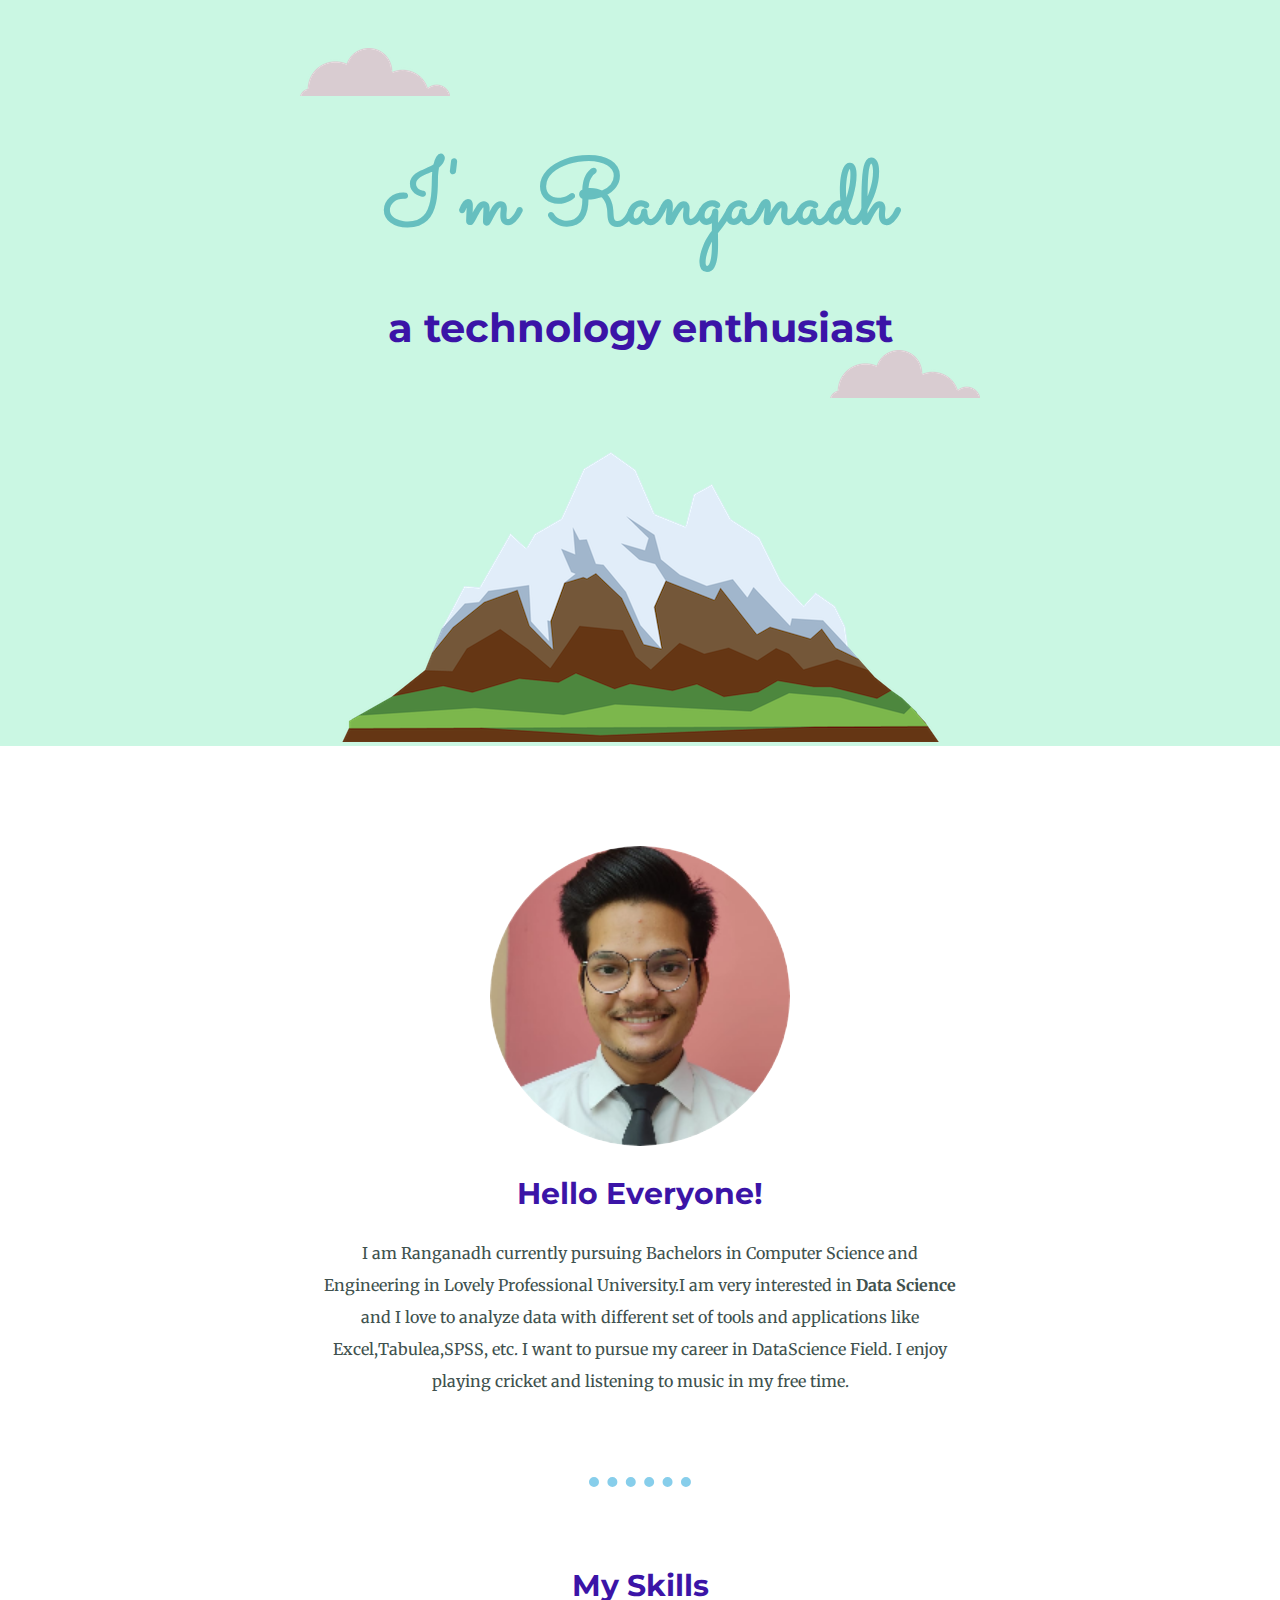
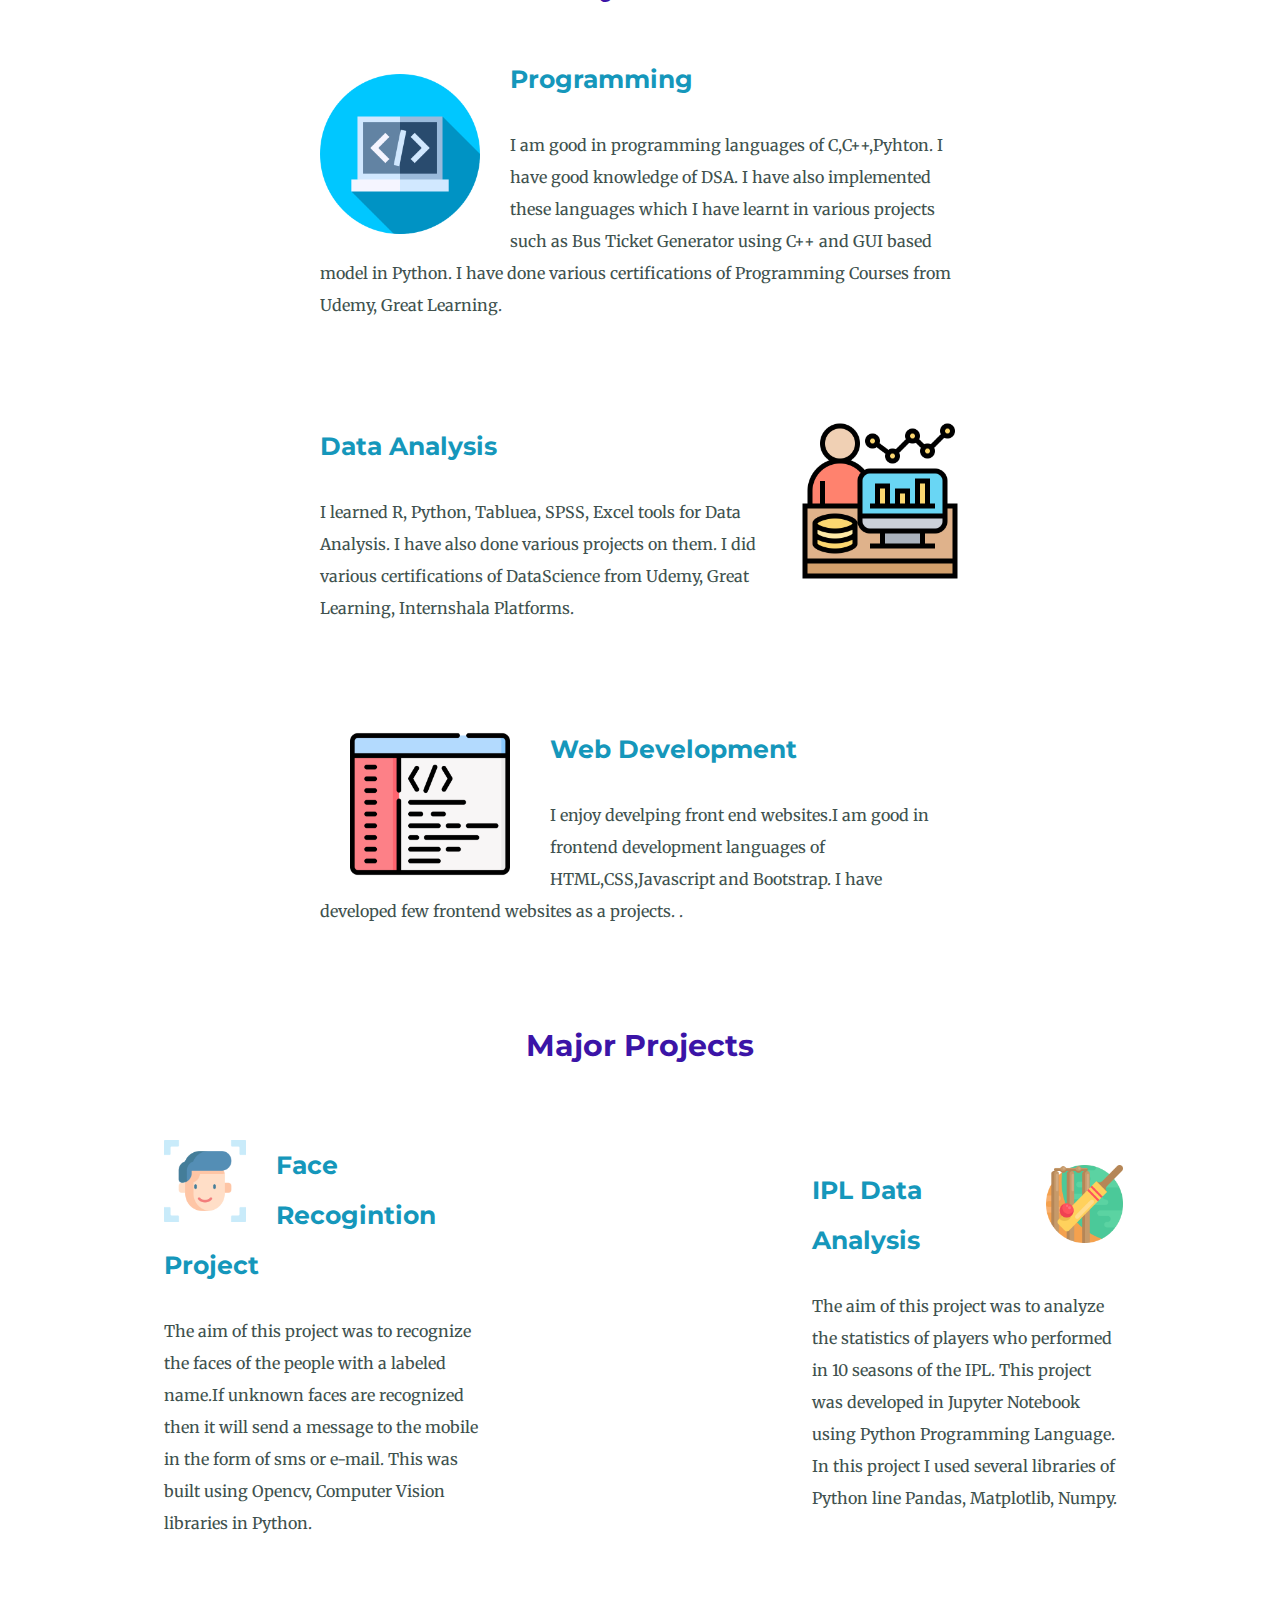
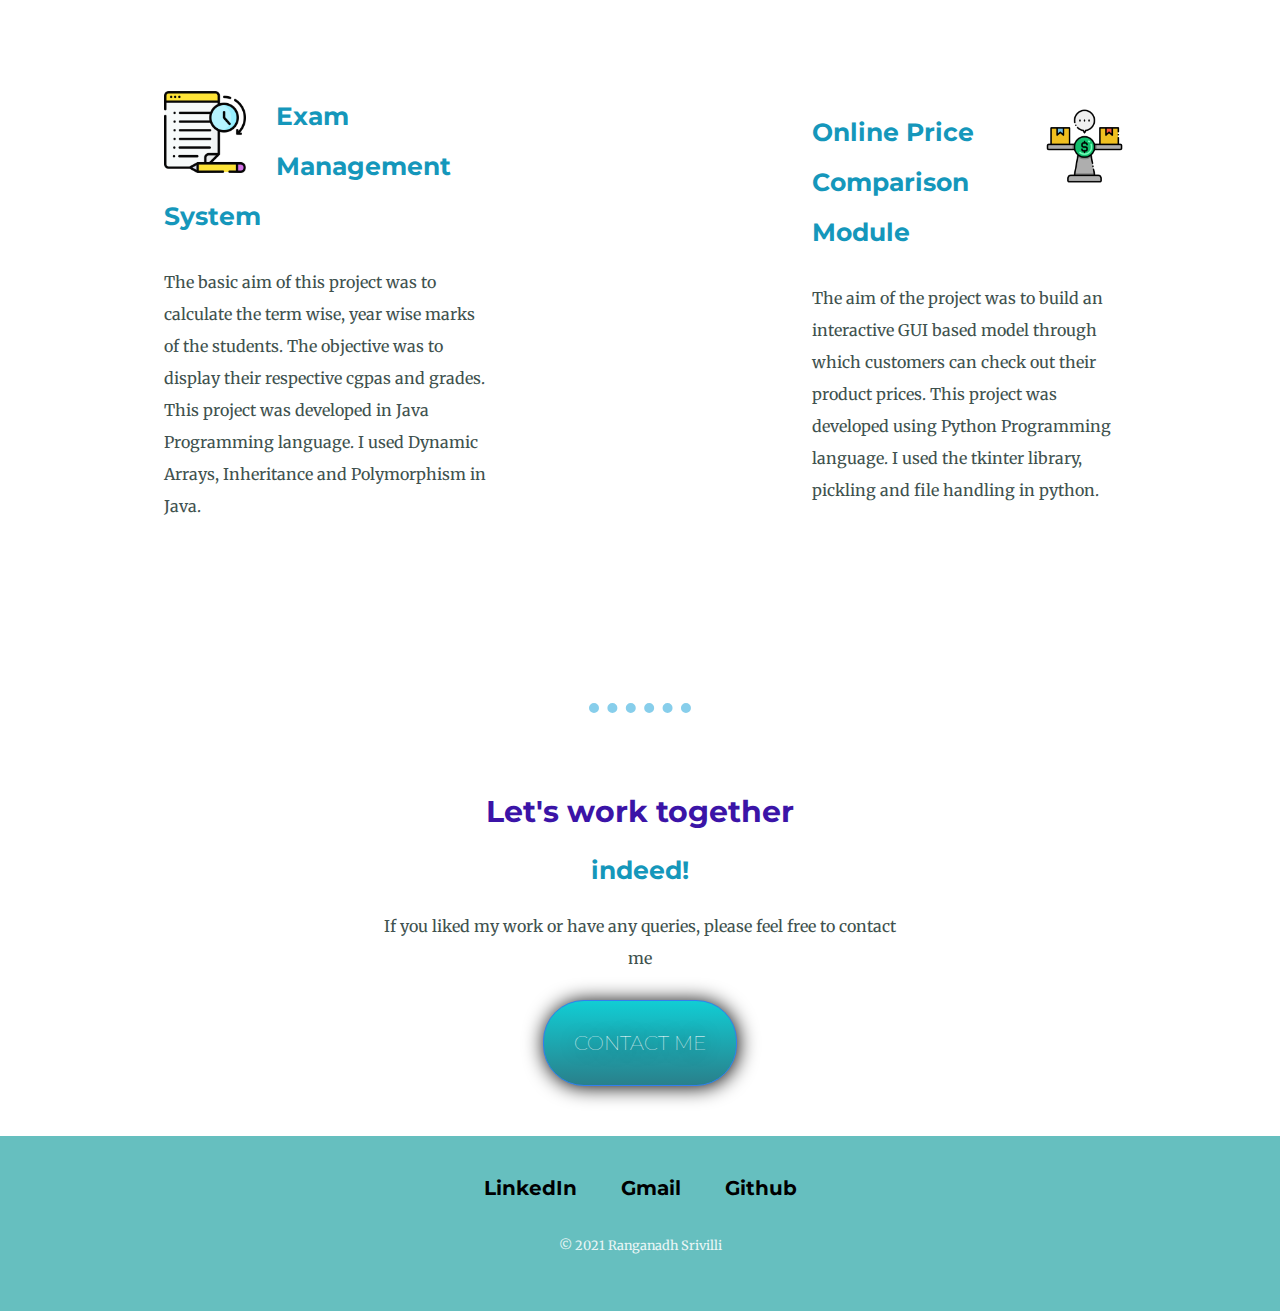
<file: index.html>
<!DOCTYPE html>
<html>
<head>
	<title>Ranganadh's Site</title>
	<link rel="stylesheet" type="text/css" href="cv.css"> 
	<link rel="icon" type="text/css" href="favicon.ico">
<link rel="preconnect" href="https://fonts.gstatic.com">
<link href="https://fonts.googleapis.com/css2?family=Merriweather:wght@300&family=Montserrat:wght@100&family=Sacramento&display=swap" rel="stylesheet"> 
</head>
<body>
<div class="top">
	<img class="topcloud" src="cloud.png" alt="not found">
	<h1>I'm Ranganadh</h1>
	<h2 class="pro">a technology enthusiast</h2>
	<img class="bottomcloud" src="cloud.png">
	<img src="mountain.png">
</div>
<div class="middle">
  <div class="profile">
    <img id="mypic"src="pic.png" alt="My Pic">
    <h2>Hello Everyone!</h2>
    <p class=bio>I am Ranganadh currently pursuing Bachelors in Computer Science and Engineering in Lovely Professional University.I am very interested in<strong> Data Science</strong> and I love to analyze data with different set of tools and applications like Excel,Tabulea,SPSS, etc. I want to pursue my career in DataScience Field. I enjoy playing cricket and listening to music in my free time.</p>
  </div>
  <hr>
  <div class="skills">
    <h2>My Skills</h2>
    <div class="skill-row">
      <img class="deveop" src="skills.jpg" alt="Developer">
      <h3>Programming</h3>
      <p >I am good in programming languages of C,C++,Pyhton. I have good knowledge of DSA. I have also implemented these languages which I have learnt in various projects such as Bus Ticket Generator using C++ and GUI based model in Python. I have done various certifications of Programming Courses from Udemy, Great Learning.</p>
    </div>
    <div class="skill-row">
      <img class="data" src="data-scientist.png" alt="Data-Analysis">
      <h3>Data Analysis</h3>
      <p>I learned R, Python, Tabluea, SPSS, Excel tools for Data Analysis. I have also done various projects on them. I did various certifications of DataScience from Udemy, Great Learning, Internshala Platforms.</p>
    </div>
	   <div class="skill-row">
      <img class="web" src="web.png"  alt="Web Develpoment">
      <h3>Web Development</h3>
      <p>I enjoy develping front end websites.I am good in frontend development languages of HTML,CSS,Javascript and Bootstrap. I have developed few frontend websites as a projects. .</p> 
    </div>
  </div>
</div>


<div class="projects">
<h2>Major Projects</h2> 
<table cellspacing="0px">
  <tr> 
    <td>
<div class="project-row">
<img class="python" src="face.png">
<h3>Face Recogintion Project</h3>
<p>The aim of this project was to recognize the faces of the people with a
labeled name.If unknown faces are recognized then it will send a message to the mobile in the form of sms or e-mail. This was built using Opencv, Computer Vision libraries in Python. 
</p>
</div>
</td>
<td>
<div class="project-row">

<img class="ipl" src="ipl.png">
<h3>IPL Data Analysis</h3>
<p> The aim of this project was to analyze the statistics of players who
performed in 10 seasons of the IPL.
This project was developed in Jupyter Notebook using Python
Programming Language. In this project I used several libraries of Python line Pandas, Matplotlib, Numpy.
</p>
</div>

</div> 





</td>




</tr>
<tr>
  <td>
<div class="project-row">
<img class="exam" src="exam.png" alt="not found">
<h3>Exam Management System</h3>
<p>The basic aim of this project was to calculate the term wise, year
wise marks of the students.
The objective was to display their respective cgpas and grades.
This project was developed in Java Programming language. I used Dynamic Arrays, Inheritance and Polymorphism  in Java.
</p>
</div>
</td>
<td>
<div class="project-row">

<img class="price" src="price.png" align="Image not found">
<h3>Online Price Comparison Module</h3>
<p> The aim of the project was to build an interactive GUI based model
through which customers can check out their product prices.
This project was developed using Python Programming language.
I used the tkinter library, pickling and file handling in
python.
</p>
</div>

</div> 



</tr>
</table>

</div>

  <hr>
  <div class="contact-me">
    <h2>Let's work together</h2>
    <h3>indeed!</h3>
    <p>If you liked my work or have any queries, please feel free to contact me</p>
    <a class="btn" href="mailto:srivilliranganath.s7@gmail.com">CONTACT ME</a>
  </div>
</div>


<div class="bottom">
  <a class="footer-link" href="https://www.linkedin.com/in/ranganadhsrivilli">LinkedIn</a>
  <a class="footer-link" href="mailto:srivilliranganath.s7@gmail.com">Gmail</a>
  <a class="footer-link" href="https://github.com/Ranganadh7">Github</a>
  <p class="copyright">© 2021 Ranganadh Srivilli</p>
</div>

</body>
</html>
</file>
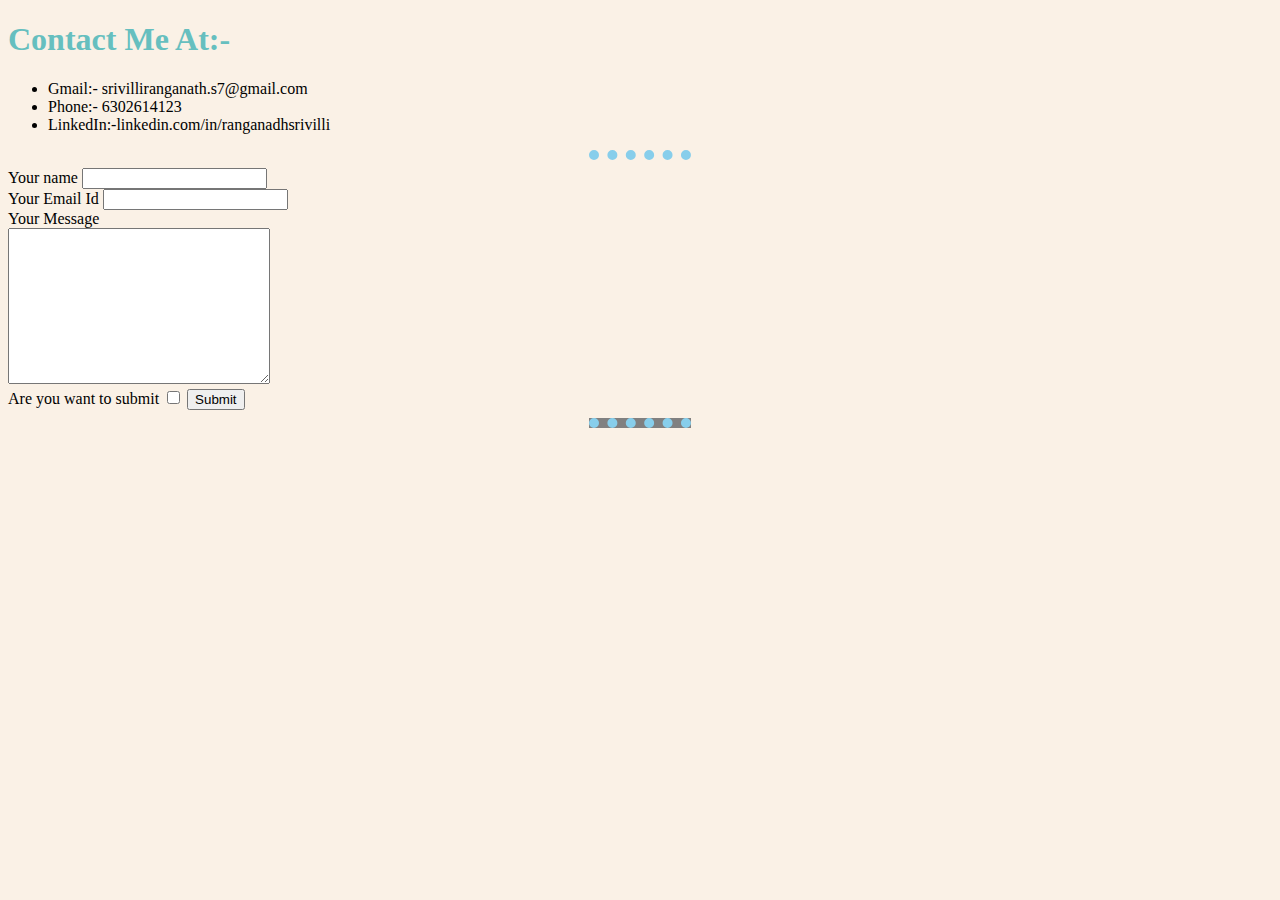
<file: Contact.html>
<!DOCTYPE html>
<html>
<head>
	<title> Contact Page</title>

	<link rel="stylesheet" type="text/css" href="Demo.css">
</head>
<body>


<h1>Contact Me At:-</h1>
<ul>
	<li>Gmail:- srivilliranganath.s7@gmail.com</li>
	<li>Phone:- 6302614123</li>
	<li>LinkedIn:-linkedin.com/in/ranganadhsrivilli</li>
</ul>
<hr>
<form action="mailto:srivilliranganath.s7@gmail.com" method="post" enctype="text/plain"> 
	<label>Your name</label>
	<input type="text" name="your name">
	<br>
	<label>Your Email Id</label>
	<input type="Email" name=" your email"><br>
	<label>Your Message</label><br>
	<textarea rows="10" cols="30" name="Your Message"></textarea>
	<br>
	<label>Are you want to submit</label>
	<input type="checkbox" name="">
	<input type="submit" value="Submit">
</form>
<hr noshade>
</body>
</html>
</file>
<file: cv.css>
body{
	margin: 0px;
	text-align: center;
	font-family: 'Merriweather', serif;  /* Embedded fonts*/
	color: #40514E

}
h1{
	color: #66BFBF;
	margin: 40px auto 0 auto;
	font-family: 'Sacramento', cursive;
	font-size: 560%;  /* 100 %= 16px */ /* em is phonotic representation of M  1em=16px */
	/* rem means realtive to the root */
}
h2{
	color:#3B14A7;
font-family: 'Montserrat', sans-serif;
font-weight:bold;
font-size: 30px;

}
h3{
	color:#1597BB;
	font-size: 25px;
	font-family: 'Montserrat', sans-serif;
	font-weight: bold;

}
hr{
	border-top-style: dotted;
	border-bottom: none;
	border-right: none;
	border-left: none;  
			border-width: 10px;
			height: 0px;
			width:8%;
			border-top-color: skyblue;
			margin: 80px auto;
}
.pro{
	font-size: 2.5rem;
}
.top{
	background-color: #CAF7E3; 
	position: relative;
	padding-top: 100px;
	
}
.middle{
	margin: 100px 0 0;
	
}
.bottom{
	background-color: #66BFBF;
	padding:40px 0 20px;
}

.topcloud{
	position: absolute;
	right: 300px;
	top: 350px;

}
.bottomcloud{
	position: absolute;
	left: 300px;
	bottom:650px;
}
#mypic{
	width: 300px;
	height: 300px;
	border-radius: 100%;
}
.skill-row{
	width: 50%;
	margin:50px auto 100px auto;
	text-align: left;
	line-height: 2;

}
.deveop{
	width: 25%;
	float: left;
	margin-right: 30px;
	margin-top: 20px;
}
.data{
	width: 25%;
	float: right;
	margin-left: 30px;
}
.web{
	width: 25%;
	float: left;
	margin-left:30px;
	margin-right: 40px;
	
}
.project-row{
	width: 50%;
	margin:50px auto 100px auto;
	text-align: left;
	line-height: 2;
	align-content: left;

}
.python{

width: 25%;
	float: left;
	margin-right: 30px;
}
.ipl{
	width: 25%;
	float: right;
	margin-left: 30px;
}
.exam{
	width: 25%;
	float: left;
	margin-right: 30px;

}
.price{

	width: 25%;
	float: right;
	margin-left: 30px;
}
.bio{
	text-align: center;
	width: 50%;
	margin: auto;
}
p{
	line-height: 2;
}
.contact-me{
	width: 40%;
	margin: 40px auto;
}
.btn{
   background: #11CDD4;
   background-image: -webkit-linear-gradient(top, #11CDD4, #29808B);
   background-image: -moz-linear-gradient(top, #11CDD4, #29808B);
   background-image: -ms-linear-gradient(top, #11CDD4, #29808B);
   background-image: -o-linear-gradient(top, #11CDD4, #29808B);
   background-image: -webkit-gradient(to bottom, #11CDD4, #29808B);
   -webkit-border-radius: 41px;
   -moz-border-radius: 41px;
   border-radius: 41px;
   color: #FFFFFF;
   font-family:Montserrat', sans-serif;
   font-size: 20px;
   font-weight: 100;
   padding: 30px;
   -webkit-box-shadow: 1px 1px 20px 0 #000000;
   -moz-box-shadow: 1px 1px 20px 0 #000000;
   box-shadow: 1px 1px 20px 0 #000000;
   text-shadow: 1px 1px 20px #000000;
   border: solid #337FED 1px;
   text-decoration: none;
   display: inline-block;
   cursor: pointer;
   text-align: center;
}

.btn:hover {
   border: solid #337FED 1px;
   background: #30E3CB;
   background-image: -webkit-linear-gradient(top, #30E3CB, #2BC4AD);
   background-image: -moz-linear-gradient(top, #30E3CB, #2BC4AD);
   background-image: -ms-linear-gradient(top, #30E3CB, #2BC4AD);
   background-image: -o-linear-gradient(top, #30E3CB, #2BC4AD);
   background-image: -webkit-gradient(to bottom, #30E3CB, #2BC4AD);
   -webkit-border-radius: 20px;
   -moz-border-radius: 20px;
   border-radius: 20px;
   text-decoration: none;
}

a{
	font-family: 'Montserrat', sans-serif;
	color:#000000;
	margin:10px 20px;  /* Gap between the links */
	text-decoration: none;
	font-size: 20px;
	font-weight: bold;

}
a:hover{

	color: #EAF6F6;
}
.copyright{
	color: #EAF6F6;
	padding:20px 0px;
	font-size:80%;
}
table{
	margin-bottom:0px;
}
</file>
<file: Demo.css>
body{
				background-color: #FAF1E6;
		}
hr{
			background-color:none;
			border-style:none; 
			border-top-style: dotted;  
			border-width: 10px;
			height: 0px;
			width:8%;
			border-top-color: skyblue;
}
h1,h2{
	color: #66BFBF;

}
h3{
color:#233E8B;
}

img{
	border-radius: 100%;
	width="200";
	height="200";
}
</file>
